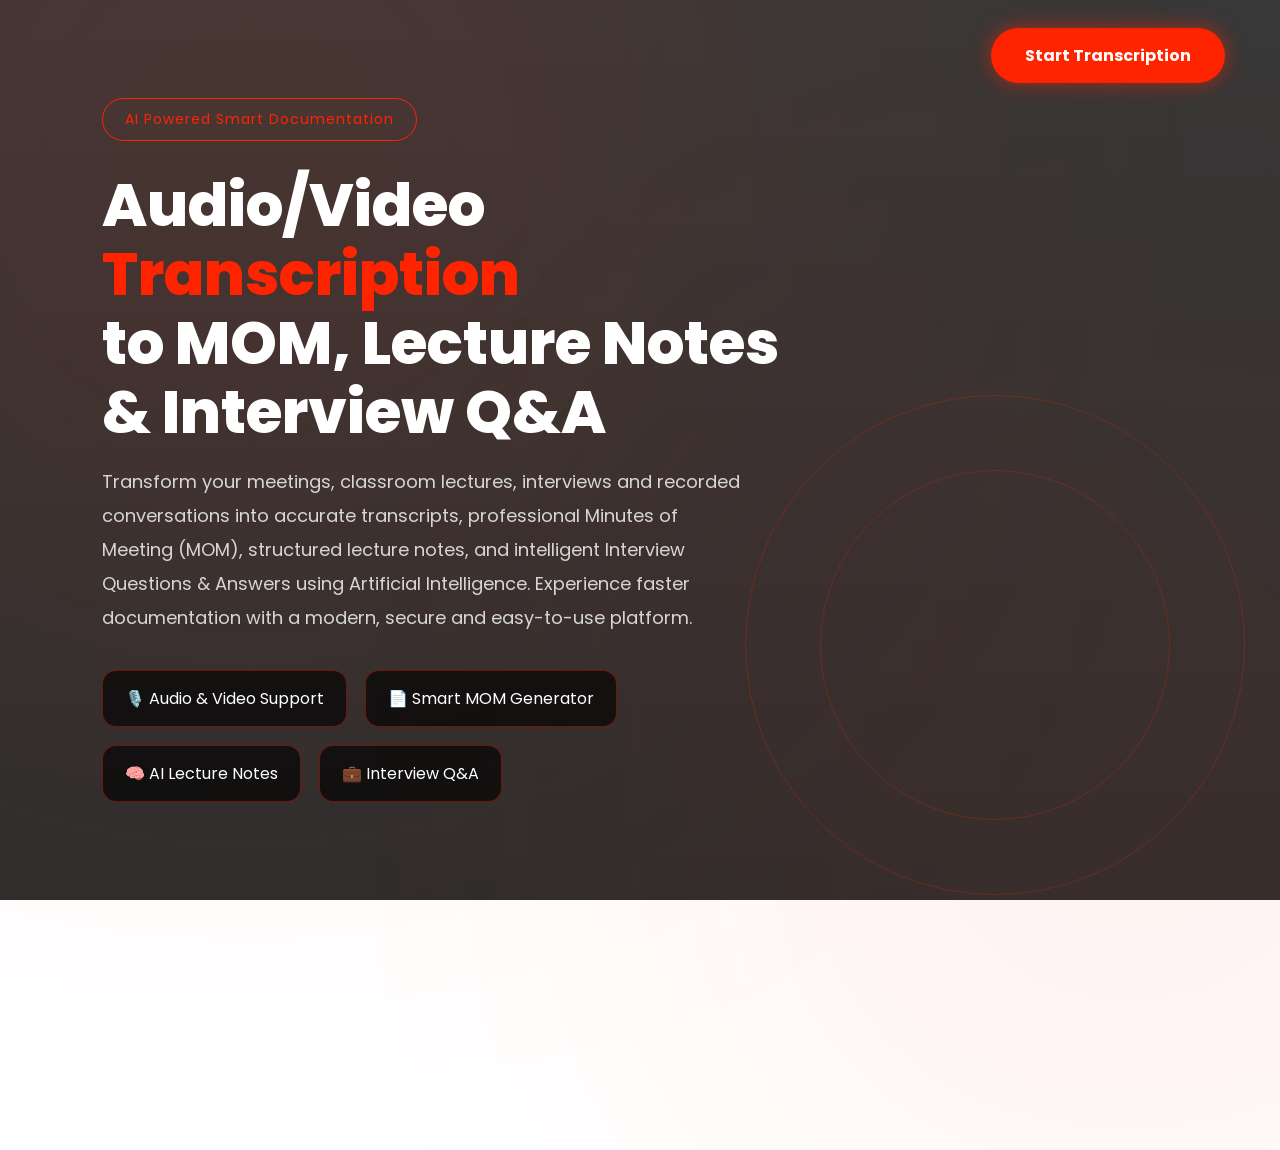
<file: Audio-Video-Transcription/Audio-Video-Transcription/templates/index.html>
<!DOCTYPE html>
<html lang="en">
<head>
<meta charset="UTF-8">
<meta name="viewport" content="width=device-width, initial-scale=1.0">

<title>Audio/Video Transcription to MOM | AI Transcription Hub</title>

<link rel="preconnect" href="https://fonts.googleapis.com">
<link rel="preconnect" href="https://fonts.gstatic.com" crossorigin>
<link href="https://fonts.googleapis.com/css2?family=Poppins:wght@300;400;600;700;800&display=swap" rel="stylesheet">

<style>

*{
    margin:0;
    padding:0;
    box-sizing:border-box;
    font-family:'Poppins',sans-serif;
}

body{

    min-height:100vh;

    background:
    linear-gradient(rgba(0,0,0,.78),rgba(0,0,0,.82)),
    url("https://images.unsplash.com/photo-1516321318423-f06f85e504b3?auto=format&fit=crop&w=1600&q=80");

    background-size:cover;
    background-position:center;
    background-attachment:fixed;
    overflow:hidden;

}

/* Animated Background */

body::before{

content:"";
position:absolute;
width:900px;
height:900px;
background:#ff2400;
filter:blur(240px);
opacity:.10;
top:-300px;
left:-200px;
animation:move1 12s ease-in-out infinite;

}

body::after{

content:"";
position:absolute;
width:700px;
height:700px;
background:#ff2400;
filter:blur(220px);
opacity:.08;
right:-200px;
bottom:-250px;
animation:move2 14s ease-in-out infinite;

}

@keyframes move1{

50%{
transform:translate(100px,70px);
}

}

@keyframes move2{

50%{
transform:translate(-120px,-60px);
}

}

header{

position:absolute;
top:28px;
right:55px;
display:flex;
align-items:center;
gap:18px;
z-index:5;

}



.start{

padding:15px 34px;
font-size:16px;
font-weight:700;
border:none;
border-radius:50px;
background:#ff2400;
color:white;
cursor:pointer;
transition:.4s;
box-shadow:0 0 20px #ff240090;

}

.start:hover{

transform:translateY(-4px);
box-shadow:0 0 35px #ff2400;
}

.container{

height:100vh;
display:flex;
align-items:center;
padding-left:8%;
position:relative;
z-index:2;

}

.content{

width:700px;
animation:fadeUp 1.2s ease;

}

@keyframes fadeUp{

from{
opacity:0;
transform:translateY(40px);
}

to{

opacity:1;
transform:translateY(0);
}

}

.tag{

display:inline-block;
padding:10px 22px;
border:1px solid #ff2400;
color:#ff2400;
border-radius:40px;
font-size:14px;
margin-bottom:30px;
letter-spacing:1px;

}

h1{

font-size:60px;
line-height:1.15;
color:white;
font-weight:800;
margin-bottom:18px;

}

.red{

color:#ff2400;

}

p{

color:#d6d6d6;
font-size:18px;
line-height:1.9;
max-width:650px;
margin-bottom:35px;

}

.features{

display:flex;
gap:18px;
flex-wrap:wrap;

}

.card{

padding:15px 22px;
border:1px solid rgba(255,36,0,.4);
background:rgba(0,0,0,.65);
border-radius:14px;
color:white;
transition:.4s;

}

.card:hover{

border-color:#ff2400;
transform:translateY(-6px);
box-shadow:0 0 22px rgba(255,36,0,.45);

}

.circle{

position:absolute;
border-radius:50%;
border:1px solid rgba(255,36,0,.25);
animation:rotate 20s linear infinite;

}

.c1{

width:350px;
height:350px;
right:110px;
bottom:80px;

}

.c2{

width:500px;
height:500px;
right:35px;
bottom:5px;
animation-duration:30s;

}

@keyframes rotate{

100%{

transform:rotate(360deg);

}

}

@media(max-width:900px){

header{

right:20px;
top:20px;

}

.container{

padding:30px;

}

h1{

font-size:42px;

}

p{

font-size:16px;

}

}

</style>

</head>
<body>

<header>

<a href="/transcription">
<button class="start">
    Start Transcription
</button>
</a>

</header>

<div class="container">

<div class="content">

<div class="tag">
AI Powered Smart Documentation
</div>

<h1>

Audio/Video <span class="red">Transcription</span><br>

to MOM, Lecture Notes & Interview Q&A

</h1>

<p>

Transform your meetings, classroom lectures, interviews and recorded conversations into
accurate transcripts, professional Minutes of Meeting (MOM), structured lecture notes,
and intelligent Interview Questions & Answers using Artificial Intelligence.
Experience faster documentation with a modern, secure and easy-to-use platform.

</p>

<div class="features">

<div class="card">
🎙️ Audio & Video Support
</div>

<div class="card">
📄 Smart MOM Generator
</div>

<div class="card">
🧠 AI Lecture Notes
</div>

<div class="card">
💼 Interview Q&A
</div>

</div>

</div>

</div>

<div class="circle c1"></div>
<div class="circle c2"></div>

</body>
</html>
</file>
